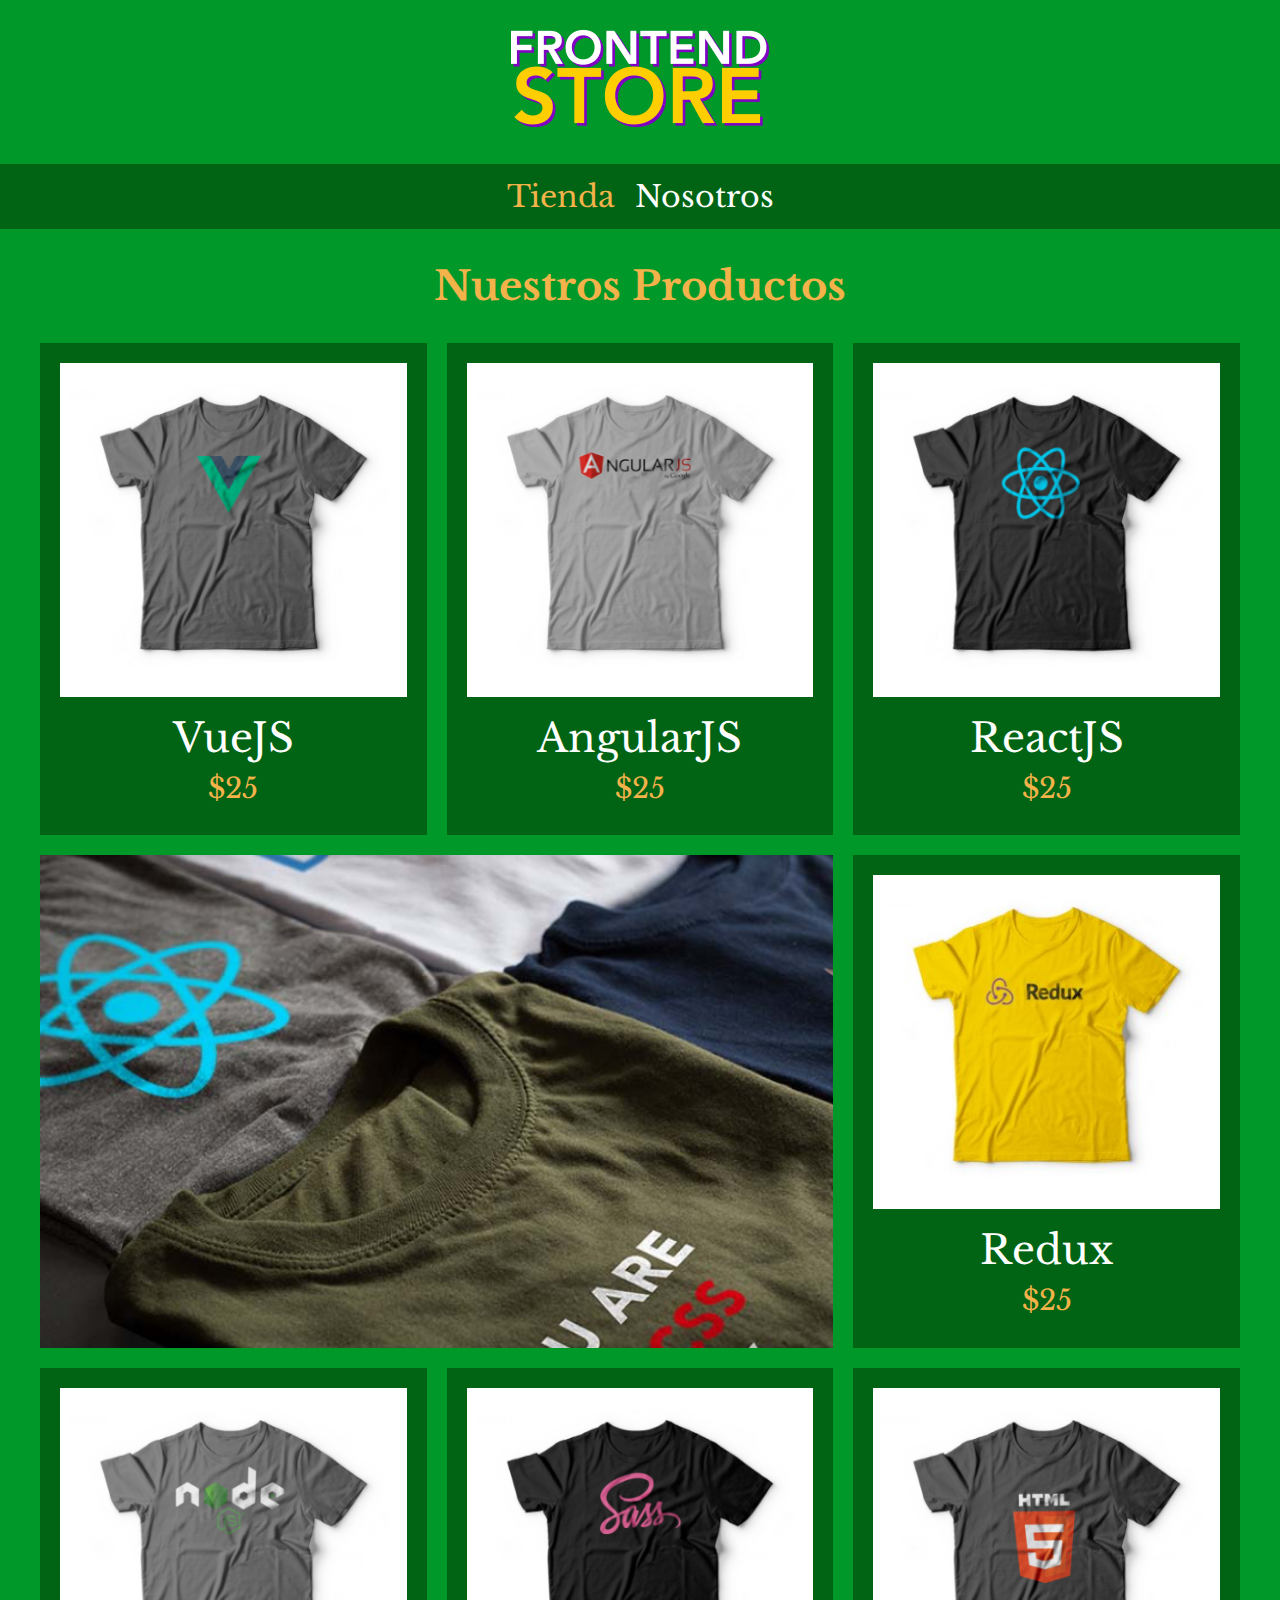
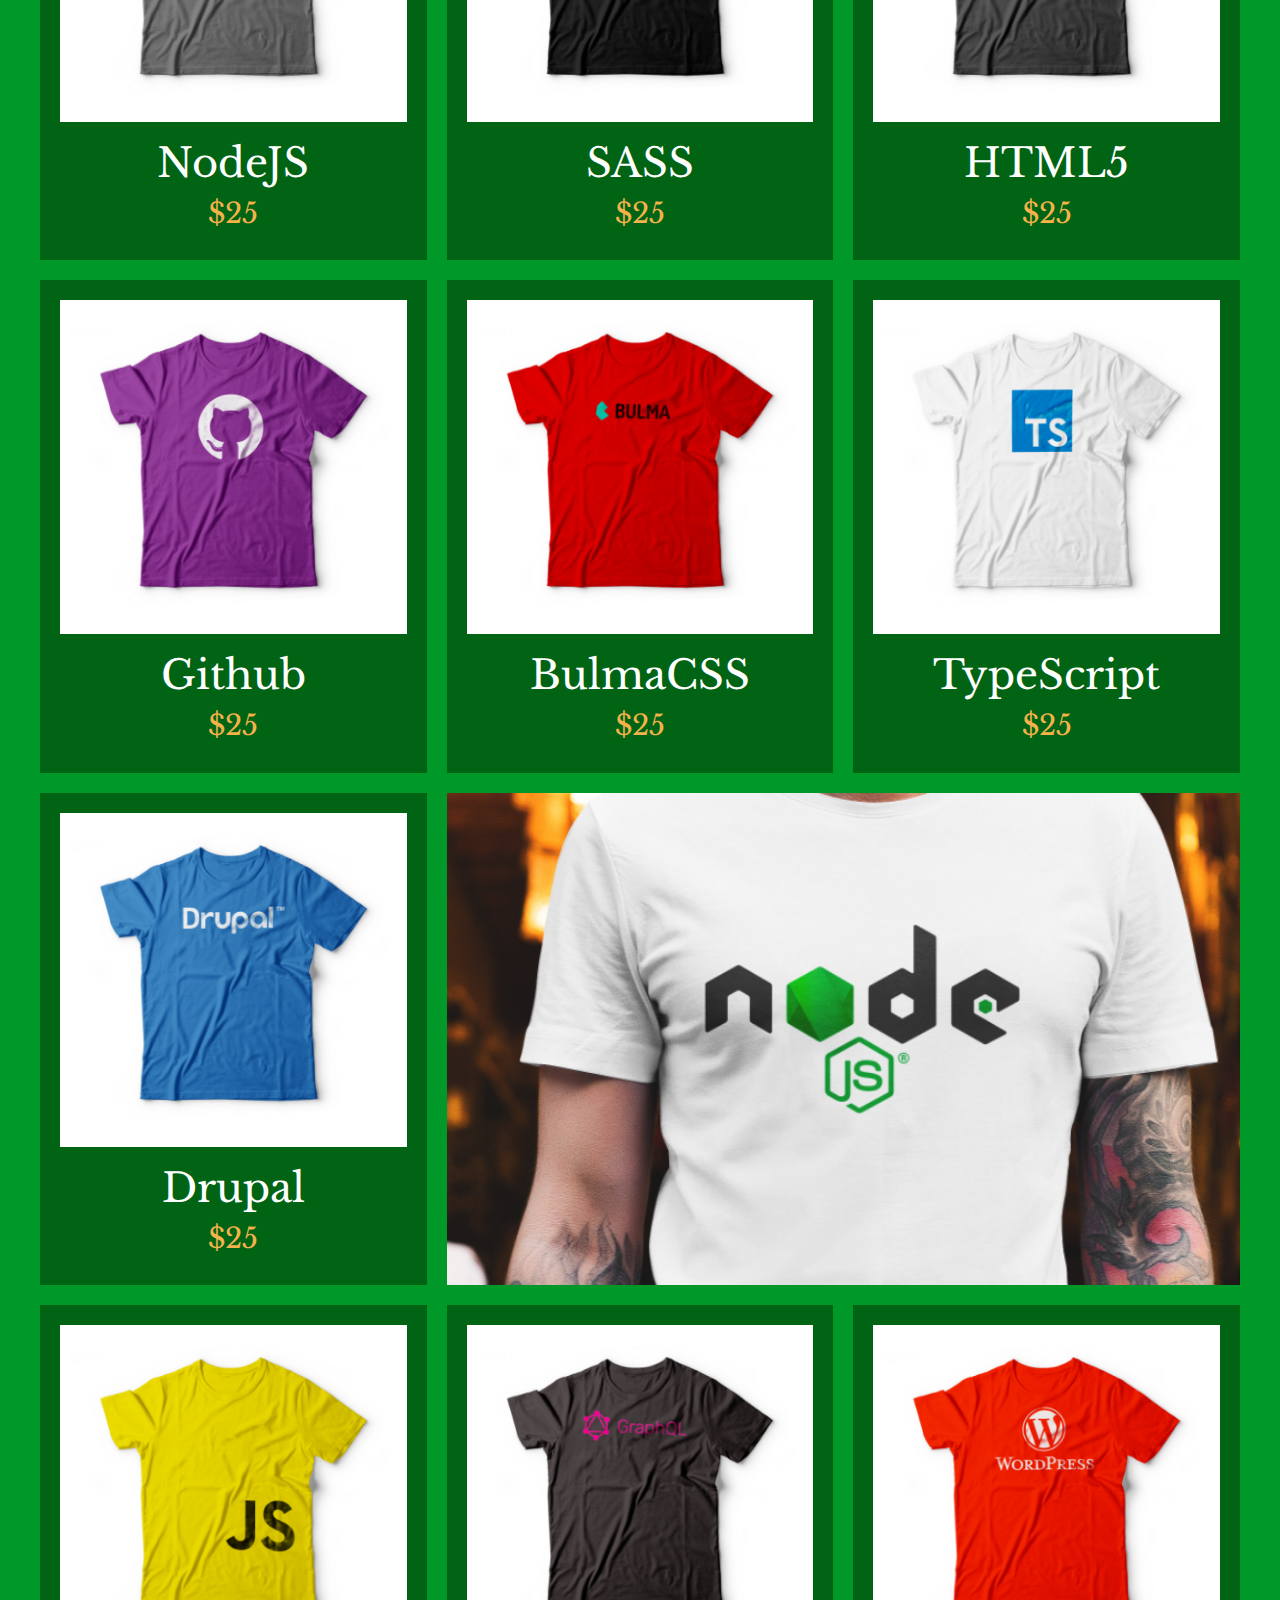
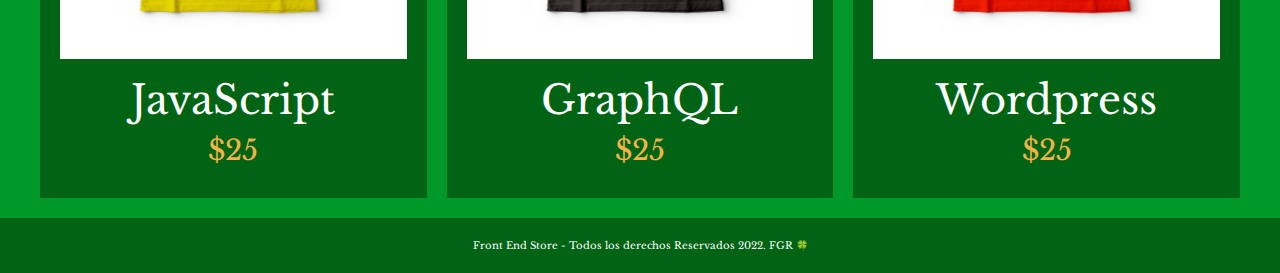
<file: index.html>
<!DOCTYPE html>
<html lang="en">
<head>
    <meta charset="UTF-8">
    <meta http-equiv="X-UA-Compatible" content="IE=edge">
    <meta name="viewport" content="width=device-width, initial-scale=1.0">
    <title>FrontEnd Store</title>
    <link href="https://fonts.googleapis.com/css2?family=Libre+Baskerville:ital,wght@0,400;0,700;1,400&display=swap" rel="stylesheet">
    <link rel="stylesheet" href="css/normalize.css">
    <link rel="stylesheet" href="css/style.css">
</head>
<body>
    <header class="header">
        <a href="index.html">
            <img class="header__logo" src="img/logo.png" alt="Logotipo">
        </a>
    </header>

    <nav class="navegacion">
        <a class="navegacion__enlace navegacion__enlace--activo" href="#">Tienda</a>
        <a class="navegacion__enlace" href="nosotros.html">Nosotros</a>
    </nav>

    <main class="contenedor">
        <h1>Nuestros Productos</h1>

        <div class="grid">
            <div class="producto">
                <a href="producto.html">
                    <img class="producto__imagen" src="img/1.jpg" alt="imagen camisa">
                    <div class="producto__info">
                        <p class="producto__nombre">VueJS</p>
                        <p class="producto__precio">$25</p>
                    </div>
                </a>
            </div><!--Producto-->

            <div class="producto">
                <a href="producto.html">
                    <img class="producto__imagen" src="img/2.jpg" alt="imagen camisa">
                    <div class="producto__info">
                        <p class="producto__nombre">AngularJS</p>
                        <p class="producto__precio">$25</p>
                    </div>
                </a>
            </div><!--Producto-->

            <div class="producto">
                <a href="producto.html">
                    <img class="producto__imagen" src="img/3.jpg" alt="imagen camisa">
                    <div class="producto__info">
                        <p class="producto__nombre">ReactJS</p>
                        <p class="producto__precio">$25</p>
                    </div>
                </a>
            </div><!--Producto-->

            <div class="producto">
                <a href="producto.html">
                    <img class="producto__imagen" src="img/4.jpg" alt="imagen camisa">
                    <div class="producto__info">
                        <p class="producto__nombre">Redux</p>
                        <p class="producto__precio">$25</p>
                    </div>
                </a>
            </div><!--Producto-->

            <div class="producto">
                <a href="producto.html">
                    <img class="producto__imagen" src="img/5.jpg" alt="imagen camisa">
                    <div class="producto__info">
                        <p class="producto__nombre">NodeJS</p>
                        <p class="producto__precio">$25</p>
                    </div>
                </a>
            </div><!--Producto-->

            <div class="producto">
                <a href="producto.html">
                    <img class="producto__imagen" src="img/6.jpg" alt="imagen camisa">
                    <div class="producto__info">
                        <p class="producto__nombre">SASS</p>
                        <p class="producto__precio">$25</p>
                    </div>
                </a>
            </div><!--Producto-->

            <div class="producto">
                <a href="producto.html">
                    <img class="producto__imagen" src="img/7.jpg" alt="imagen camisa">
                    <div class="producto__info">
                        <p class="producto__nombre">HTML5</p>
                        <p class="producto__precio">$25</p>
                    </div>
                </a>
            </div><!--Producto-->

            <div class="producto">
                <a href="producto.html">
                    <img class="producto__imagen" src="img/8.jpg" alt="imagen camisa">
                    <div class="producto__info">
                        <p class="producto__nombre">Github</p>
                        <p class="producto__precio">$25</p>
                    </div>
                </a>
            </div><!--Producto-->

            <div class="producto">
                <a href="producto.html">
                    <img class="producto__imagen" src="img/9.jpg" alt="imagen camisa">
                    <div class="producto__info">
                        <p class="producto__nombre">BulmaCSS</p>
                        <p class="producto__precio">$25</p>
                    </div>
                </a>
            </div><!--Producto-->

            <div class="producto">
                <a href="producto.html">
                    <img class="producto__imagen" src="img/10.jpg" alt="imagen camisa">
                    <div class="producto__info">
                        <p class="producto__nombre">TypeScript</p>
                        <p class="producto__precio">$25</p>
                    </div>
                </a>
            </div><!--Producto-->

            <div class="producto">
                <a href="producto.html">
                    <img class="producto__imagen" src="img/11.jpg" alt="imagen camisa">
                    <div class="producto__info">
                        <p class="producto__nombre">Drupal</p>
                        <p class="producto__precio">$25</p>
                    </div>
                </a>
            </div><!--Producto-->

            <div class="producto">
                <a href="producto.html">
                    <img class="producto__imagen" src="img/12.jpg" alt="imagen camisa">
                    <div class="producto__info">
                        <p class="producto__nombre">JavaScript</p>
                        <p class="producto__precio">$25</p>
                    </div>
                </a>
            </div><!--Producto-->

            <div class="producto">
                <a href="producto.html">
                    <img class="producto__imagen" src="img/13.jpg" alt="imagen camisa">
                    <div class="producto__info">
                        <p class="producto__nombre">GraphQL</p>
                        <p class="producto__precio">$25</p>
                    </div>
                </a>
            </div><!--Producto-->

            <div class="producto">
                <a href="producto.html">
                    <img class="producto__imagen" src="img/14.jpg" alt="imagen camisa">
                    <div class="producto__info">
                        <p class="producto__nombre">Wordpress</p>
                        <p class="producto__precio">$25</p>
                    </div>
                </a>
            </div><!--Producto-->

            <div class="grafico grafico--camisas"></div>
            <div class="grafico grafico--node"></div>
        </div>
    </main>

    <footer class="footer">
        <p class="footer__texto">Front End Store - Todos los derechos Reservados 2022.  FGR 🍀</p>
    </footer>
</body>
</html>
</file>
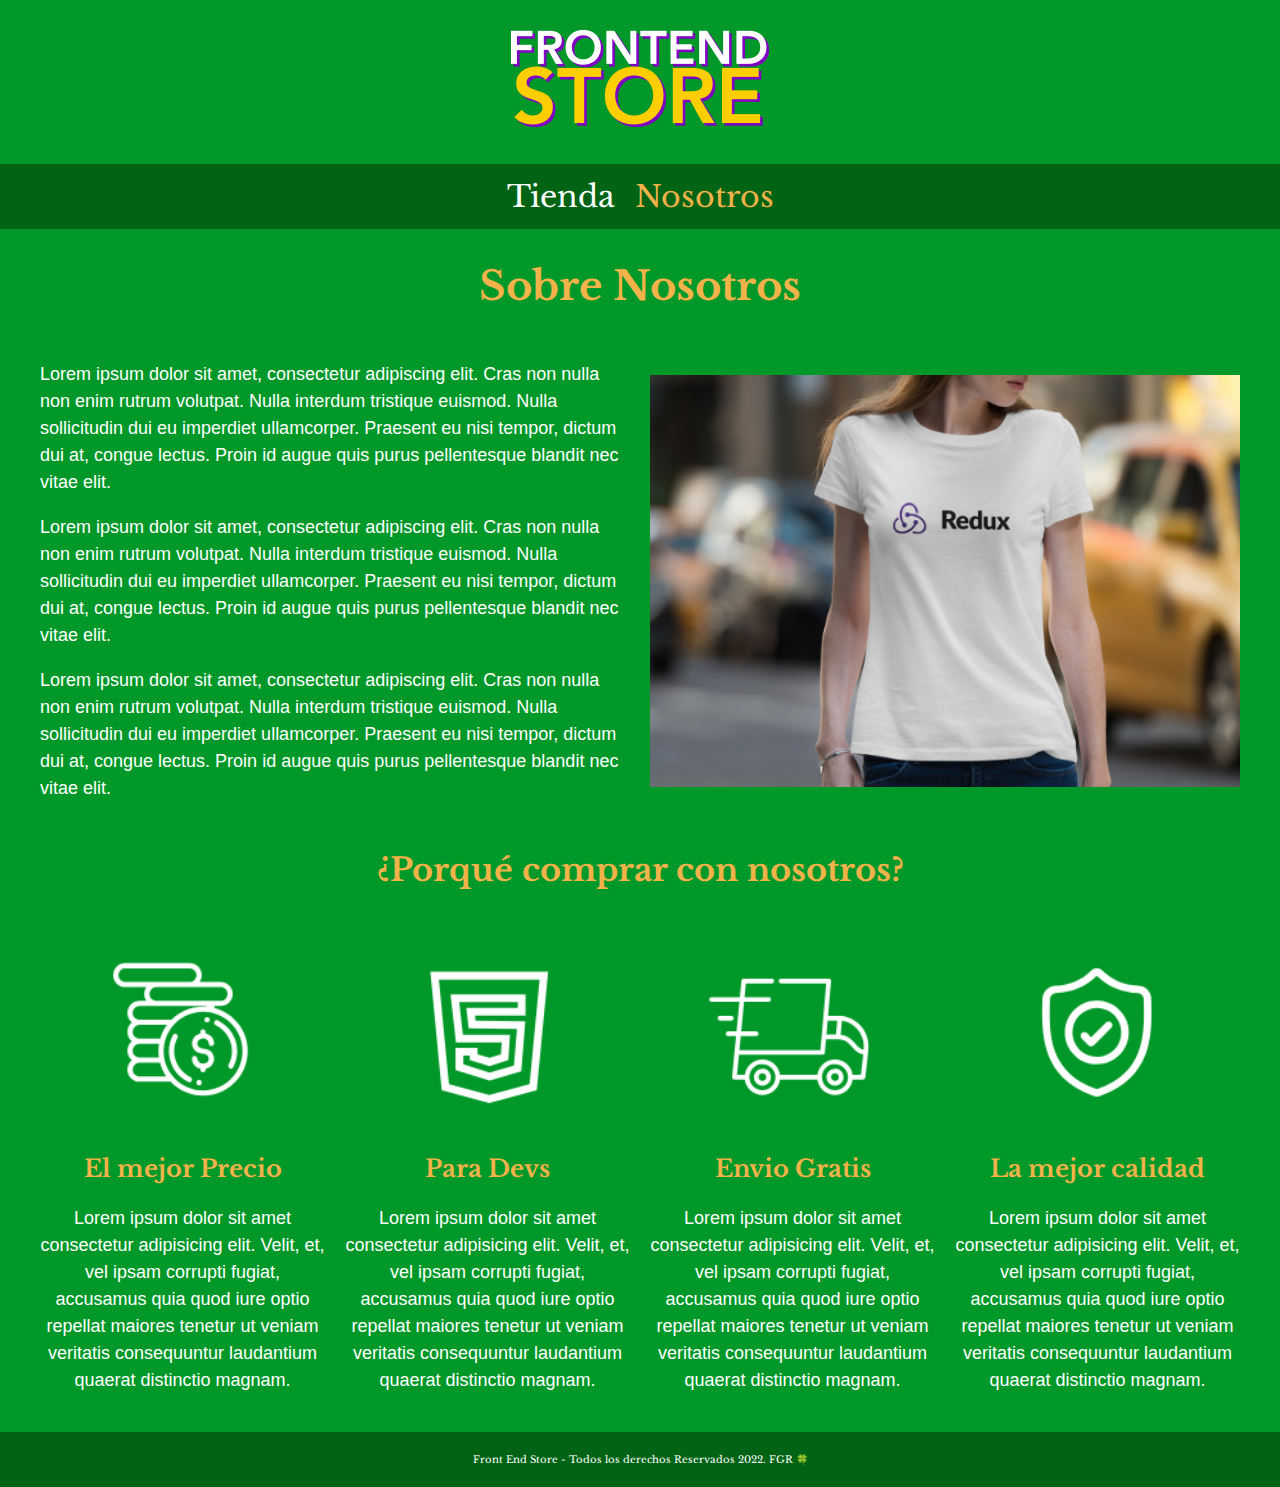
<file: nosotros.html>
<!DOCTYPE html>
<html lang="en">
<head>
    <meta charset="UTF-8">
    <meta http-equiv="X-UA-Compatible" content="IE=edge">
    <meta name="viewport" content="width=device-width, initial-scale=1.0">
    <title>FrontEnd Store</title>
    <link href="https://fonts.googleapis.com/css2?family=Libre+Baskerville:ital,wght@0,400;0,700;1,400&display=swap" rel="stylesheet">
    <link rel="stylesheet" href="css/normalize.css">
    <link rel="stylesheet" href="css/style.css">
</head>
<body>
    <header class="header">
        <a href="index.html">
            <img class="header__logo" src="img/logo.png" alt="Logotipo">
        </a>
    </header>

    <nav class="navegacion">
        <a class="navegacion__enlace" href="index.html">Tienda</a>
        <a class="navegacion__enlace navegacion__enlace--activo" href="nosotros.html">Nosotros</a>
    </nav>

    <main class="contenedor">
        <h1>Sobre Nosotros</h1>

        <div class="about">
            <div class="about__contenido">
                <p>
                    Lorem ipsum dolor sit amet, consectetur adipiscing elit. Cras non nulla non enim rutrum volutpat. 
                    Nulla interdum tristique euismod. Nulla sollicitudin dui eu imperdiet ullamcorper. Praesent eu nisi tempor, dictum dui at, congue lectus.
                    Proin id augue quis purus pellentesque blandit nec vitae elit.
                </p>
                <p>
                    Lorem ipsum dolor sit amet, consectetur adipiscing elit. Cras non nulla non enim rutrum volutpat. 
                    Nulla interdum tristique euismod. Nulla sollicitudin dui eu imperdiet ullamcorper. Praesent eu nisi tempor, dictum dui at, congue lectus.
                    Proin id augue quis purus pellentesque blandit nec vitae elit.
                </p>
                <p>
                    Lorem ipsum dolor sit amet, consectetur adipiscing elit. Cras non nulla non enim rutrum volutpat. 
                    Nulla interdum tristique euismod. Nulla sollicitudin dui eu imperdiet ullamcorper. Praesent eu nisi tempor, dictum dui at, congue lectus.
                    Proin id augue quis purus pellentesque blandit nec vitae elit.
                </p>
            </div>
            <img class="about__imagen" src="img/nosotros.jpg" alt="">
        </div>
    </main>

    <section class="contenedor comprar">
        <h2 class="comprar__titulo">¿Porqué comprar con nosotros?</h2>

        <div class="bloques">
            <div class="bloque">
                <img class="bloque_imgagen" src="img/icono_1.png" alt="">
                <h3 class="bloque__titulo">El mejor Precio</h3>
                <p>Lorem ipsum dolor sit amet consectetur adipisicing elit. Velit, et, vel ipsam corrupti fugiat,
                    accusamus quia quod iure optio repellat maiores tenetur ut veniam veritatis consequuntur laudantium quaerat distinctio magnam.</p>
            </div><!--.bloque-->

            <div class="bloque">
                <img class="bloque_imgagen" src="img/icono_2.png" alt="">
                <h3 class="bloque__titulo">Para Devs</h3>
                <p>Lorem ipsum dolor sit amet consectetur adipisicing elit. Velit, et, vel ipsam corrupti fugiat,
                    accusamus quia quod iure optio repellat maiores tenetur ut veniam veritatis consequuntur laudantium quaerat distinctio magnam.</p>
            </div><!--.bloque-->

            <div class="bloque">
                <img class="bloque_imgagen" src="img/icono_3.png" alt="">
                <h3 class="bloque__titulo">Envio Gratis</h3>
                <p>Lorem ipsum dolor sit amet consectetur adipisicing elit. Velit, et, vel ipsam corrupti fugiat,
                    accusamus quia quod iure optio repellat maiores tenetur ut veniam veritatis consequuntur laudantium quaerat distinctio magnam.</p>
            </div><!--.bloque-->

            <div class="bloque">
                <img class="bloque_imgagen" src="img/icono_4.png" alt="">
                <h3 class="bloque__titulo">La mejor calidad</h3>
                <p>Lorem ipsum dolor sit amet consectetur adipisicing elit. Velit, et, vel ipsam corrupti fugiat,
                    accusamus quia quod iure optio repellat maiores tenetur ut veniam veritatis consequuntur laudantium quaerat distinctio magnam.</p>
            </div><!--.bloque-->
        </div><!--.bloques-->
    </section>

    <footer class="footer">
        <p class="footer__texto">Front End Store - Todos los derechos Reservados 2022.  FGR 🍀</p>
    </footer>
</body>
</html>
</file>
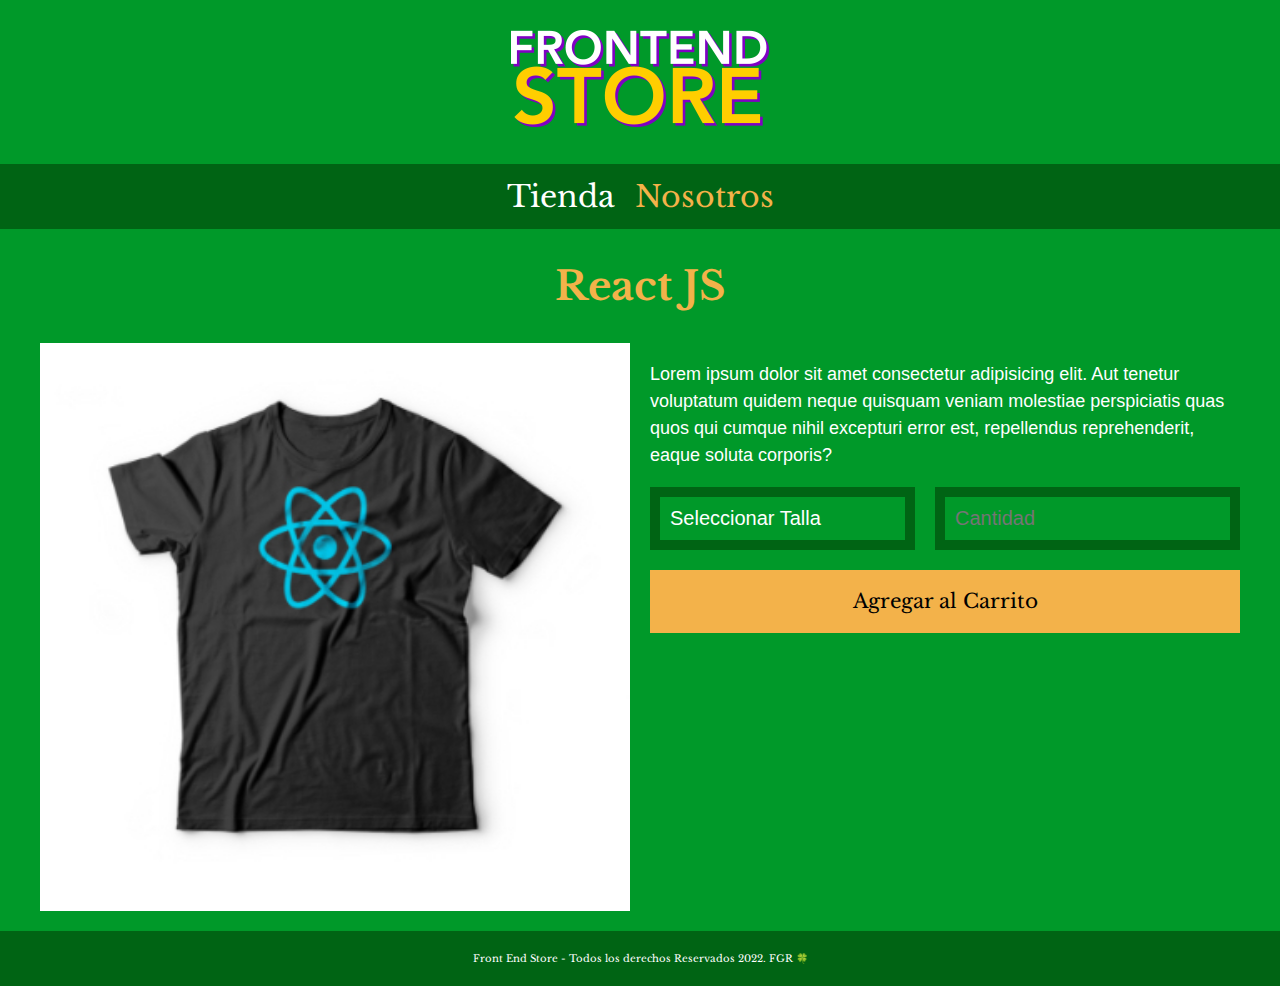
<file: producto.html>
<!DOCTYPE html>
<html lang="en">
<head>
    <meta charset="UTF-8">
    <meta http-equiv="X-UA-Compatible" content="IE=edge">
    <meta name="viewport" content="width=device-width, initial-scale=1.0">
    <title>FrontEnd Store</title>
    <link href="https://fonts.googleapis.com/css2?family=Libre+Baskerville:ital,wght@0,400;0,700;1,400&display=swap" rel="stylesheet">
    <link rel="stylesheet" href="css/normalize.css">
    <link rel="stylesheet" href="css/style.css">
</head>
<body>
    <header class="header">
        <a href="index.html">
            <img class="header__logo" src="img/logo.png" alt="Logotipo">
        </a>
    </header>

    <nav class="navegacion">
        <a class="navegacion__enlace" href="index.html">Tienda</a>
        <a class="navegacion__enlace navegacion__enlace--activo" href="nosotros.html">Nosotros</a>
    </nav>

    <main class="contenedor">
        <h1>React JS</h1>
        <div class="camisa">
            <img class="camisa_imagen" src="img/3.jpg" alt="Imagen del Producto">
            <div class="camisa_contenido">
                <p>Lorem ipsum dolor sit amet consectetur adipisicing elit. Aut tenetur voluptatum quidem neque quisquam veniam molestiae perspiciatis quas quos qui cumque nihil excepturi error est,
                    repellendus reprehenderit, eaque soluta corporis?
                </p>
                <form class="formulario">
                    <select class="formulario__campo">
                        <option disabled selected>Seleccionar Talla</option>
                        <option>Chica</option>
                        <option>Mediana</option>
                        <option>Grande</option>
                    </select>
                    <input class="formulario__campo" type="number" placeholder="Cantidad" min="1">
                    <input class="formulario__submit" type="submit" value="Agregar al Carrito">
                </form>
            </div>
        </div>
    </main>

    <footer class="footer">
        <p class="footer__texto">Front End Store - Todos los derechos Reservados 2022.  FGR 🍀</p>
    </footer>
</body>
</html>
</file>
<file: css/style.css>
:root {
    --primario: #009929;
    --primarioOscuro: #006414;
    --secundario: #f3b24a;
    --secundarioOscuro: #efa229;
    --blanco: #FFF;
    --negro: #000;

    --fuentePrincipal: 'Libre Baskerville', serif;
}

html {
    box-sizing: border-box;
    font-size: 62.5%;
}

*, *::before, *::after {
    box-sizing: inherit;
}

/*===Globales===*/

body {
    background-color: var(--primario);
    font-size: 1.6rem;
    line-height: 1.5;
}

p {
    font-size: 1.8rem;
    font-family: Arial, Helvetica, sans-serif;
    color: var(--blanco);
}

a {
    text-decoration: none;
}

img {
    width: 100%;
}

.contenedor {
    max-width: 120rem;
    margin: 0 auto;
}

h1,h2,h3 {
    text-align: center;
    color: var(--secundario);
    font-family: var(--fuentePrincipal);
}

h1 {
    font-size: 4rem;
}

h2{
    font-size: 3.2rem;
}

h3{
    font-size: 2.4rem;
}

/*===Header===*/
.header {
    display: flex;
    justify-content: center;
}

.header__logo{
    margin: 3rem 0 ;
}
/*===Navegacion===*/
.footer {
    background-color: var(--primarioOscuro);
    padding: 1rem 0;
    margin-top: 2rem;
}

.footer__texto {
    font-family: var(--fuentePrincipal);
    text-align: center;
    font-size: 1rem;
}

/*===Navegacion===*/
.navegacion {
    background-color: var(--primarioOscuro);
    padding: 1rem 0;
    display: flex;
    justify-content: center;
    gap: 2rem; /*Forma de separacion nueva*/
}

.navegacion__enlace {
    font-family: var(--fuentePrincipal);
    color: var(--blanco);
    font-size: 3rem;
    /*margin-right: 2rem; /*Separacion antigua*/
}

/*.navegacion__enlace:last-of-type {
    margin-right: 0;
}  Separacion antigua con seudoselector*/

.navegacion__enlace--activo,
.navegacion__enlace:hover{
    color: var(--secundario);
}

/*===Grid===*/

@media(min-width: 480px) {
    .grid {
        display: grid;
        grid-template-columns: repeat(2, 1fr);
        gap: 2rem;
    }
}

@media(min-width: 768px) {
    .grid {
        grid-template-columns: repeat(3, 1fr);
    }
}

/*===Producto===*/
.producto {
    background-color: var(--primarioOscuro);
    padding: 2rem;
}

.producto__nombre {
    font-size: 4rem;
}

.producto__precio {
    font-size: 2.8rem;
    color: var(--secundario);
}

.producto__nombre,
.producto__precio{
    font-family: var(--fuentePrincipal);
    margin: 1rem 0;
    text-align: center;
    line-height: 1.2;
}

/*===Grafico===*/
.grafico {
    min-height: 30rem;
    background-repeat: no-repeat;
    background-size: cover;
    grid-column: 1 / 3;
}

.grafico--camisas {
    grid-row: 2 / 3;
    background-image: url(../img/grafico1.jpg);
}

.grafico--node {
    background-image: url(../img/grafico2.jpg);
    grid-row: 8 / 9;
}

@media(max-width: 460px) {
    .grafico--camisas,
    .grafico--node{
        background: none;
        min-height: 0;
    }
}

@media(min-width: 768px) {
    .grafico--node {
        grid-row: 5 / 6;
        grid-column: 2 / 4;
    }   
}

/*===About===*/

.about {
    display: grid;
    grid-template-rows: repeat(2, auto);
    align-items: center;
}

@media(min-width: 768px) {
    .about {
        grid-template-columns: repeat(2, 1fr);
        column-gap: 2rem;
    }
}

.about__imagen {
    grid-row: 1/2;
}

@media(min-width: 768px) {
    .about__imagen{
        grid-column: 2 / 3;
    }
}

/*===Bloques===*/

.bloques {
    display: grid;
    grid-template-columns: repeat(2, 1fr);
    gap: 2rem;
}

@media(min-width: 768px) {
    .bloques {
        grid-template-columns: repeat(4, 1fr);
    }
}

.bloque {
    text-align: center;
}

.bloque__titulo {
    margin: 0;
}

/*===Producto==*/

@media(min-width: 768px) {
    .camisa {
        display: grid;
        grid-template-columns: repeat(2, 1fr);
        gap: 2rem;
    }
}

.formulario {
    display: grid;
    grid-template-columns: repeat(2, 1fr);
    gap: 2rem;
}

.formulario__campo {
    /*border-color: var(--primarioOscuro) ;
    border-width: 1rem;
    border-style: solid;  Por partes*/

    border: 1rem solid var(--primarioOscuro); /*Todo en 1*/
    background-color: transparent;
    color: var(--blanco);
    font-size: 2rem;
    font-family: Arial, Helvetica, sans-serif;
    padding: 1rem;
    appearance: none;
}

.formulario__submit {
    background-color: var(--secundario);
    border: none;
    font-size: 2rem;
    font-family: var(--fuentePrincipal);
    padding: 2rem;
    transition: background-color .3s ease;
    grid-column: 1 / 3;
}

.formulario__submit:hover {
    cursor: pointer;
    background-color: var(--secundarioOscuro);
}

@media(max-width: 480px) {
    .formulario {
        display: flex;
        flex-direction: column;
    }
}
</file>
